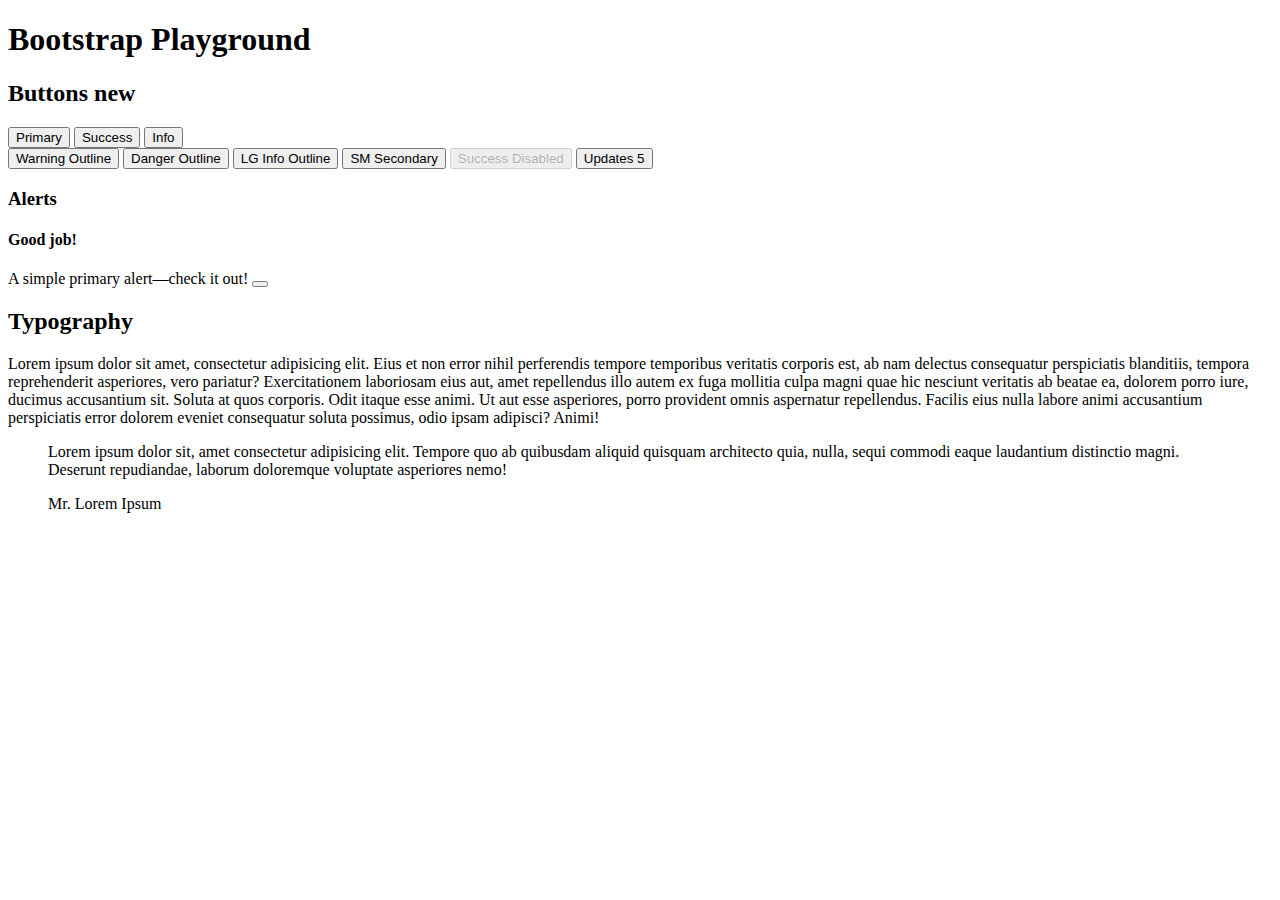
<file: section-12/index.html>
<!DOCTYPE html>
<html lang="en">
  <head>
    <meta charset="utf-8" />
    <meta name="viewport" content="width=device-width, initial-scale=1" />
    <title>Bootstrap demo</title>
    <link
      href="https://cdn.jsdelivr.net/npm/bootstrap@5.3.0-alpha3/dist/css/bootstrap.min.css"
      rel="stylesheet"
      integrity="sha384-KK94CHFLLe+nY2dmCWGMq91rCGa5gtU4mk92HdvYe+M/SXH301p5ILy+dN9+nJOZ"
      crossorigin="anonymous"
    />
  </head>
  <body>
    <div class="container">
      <h1 class="display-1 text-center text-primary">Bootstrap Playground</h1>
      <h2 class="display-4">
        Buttons <span class="badge rounded-pill text-bg-success">new</span>
      </h2>
      <div class="btn-group" role="group">
        <button type="button" class="btn btn-primary">Primary</button>
        <button type="button" class="btn btn-success">Success</button>
        <button type="button" class="btn btn-info">Info</button>
      </div>
      <button class="btn btn-outline-warning">Warning Outline</button>
      <button class="btn btn-outline-danger">Danger Outline</button>
      <button class="btn btn-outline-info btn-lg">LG Info Outline</button>
      <button class="btn btn-secondary btn-sm">SM Secondary</button>
      <button type="button" class="btn btn-success" disabled>
        Success Disabled
      </button>
      <button class="btn btn-primary position-relative">
        Updates
        <span
          class="position-absolute top-0 start-100 translate-middle badge rounded-pill bg-danger"
          >5</span
        >
      </button>
      <h3>Alerts</h3>
      <div class="alert alert-warning alert-dismissible fade show" role="alert">
        <h4 class="alert-heading">Good job!</h4>
        A simple primary alert—check it out!
        <button
          type="button"
          class="btn-close"
          data-bs-dismiss="alert"
          aria-label="Close"
        ></button>
      </div>

      <h2 class="display-4">Typography</h2>
      <p class="lead">
        Lorem ipsum dolor sit amet, consectetur adipisicing elit. Eius et non
        error nihil perferendis tempore temporibus veritatis corporis est, ab
        nam delectus consequatur perspiciatis blanditiis, tempora reprehenderit
        asperiores, vero pariatur? Exercitationem laboriosam eius aut, amet
        repellendus illo autem ex fuga mollitia culpa magni quae hic nesciunt
        veritatis ab beatae ea, dolorem porro iure, ducimus accusantium sit.
        Soluta at quos corporis. Odit itaque esse animi. Ut aut esse asperiores,
        porro provident omnis aspernatur repellendus. Facilis eius nulla labore
        animi accusantium perspiciatis error dolorem eveniet consequatur soluta
        possimus, odio ipsam adipisci? Animi!
      </p>
      <blockquote class="blockquote text-end bg-light">
        <p>
          Lorem ipsum dolor sit, amet consectetur adipisicing elit. Tempore quo
          ab quibusdam aliquid quisquam architecto quia, nulla, sequi commodi
          eaque laudantium distinctio magni. Deserunt repudiandae, laborum
          doloremque voluptate asperiores nemo!
        </p>
        <footer class="blockquote-footer">Mr. Lorem Ipsum</footer>
      </blockquote>
    </div>
    <script
      src="https://cdn.jsdelivr.net/npm/@popperjs/core@2.11.7/dist/umd/popper.min.js"
      integrity="sha384-zYPOMqeu1DAVkHiLqWBUTcbYfZ8osu1Nd6Z89ify25QV9guujx43ITvfi12/QExE"
      crossorigin="anonymous"
    ></script>
    <script
      src="https://cdn.jsdelivr.net/npm/bootstrap@5.3.0-alpha3/dist/js/bootstrap.min.js"
      integrity="sha384-Y4oOpwW3duJdCWv5ly8SCFYWqFDsfob/3GkgExXKV4idmbt98QcxXYs9UoXAB7BZ"
      crossorigin="anonymous"
    ></script>
  </body>
</html>
</file>
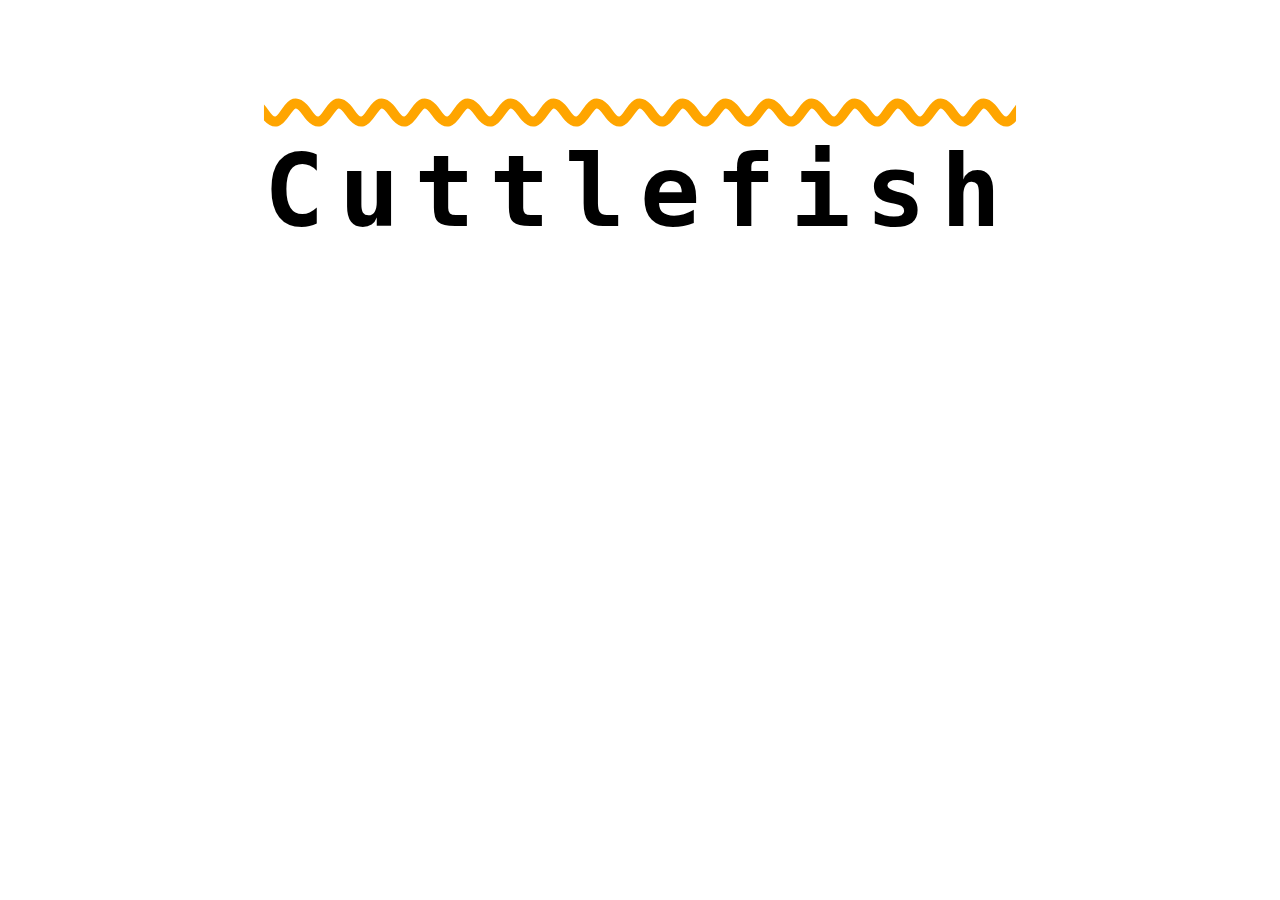
<file: section-6/index.html>
<!DOCTYPE html>
<html lang="en">
<head>
    <meta charset="UTF-8">
    <meta http-equiv="X-UA-Compatible" content="IE=edge">
    <meta name="viewport" content="width=device-width, initial-scale=1.0">
    <title>Document</title>
    <link rel="stylesheet" href="app.css">
</head>
<body>
    <h1>Cuttlefish</h1>
</body>
</html>
</file>
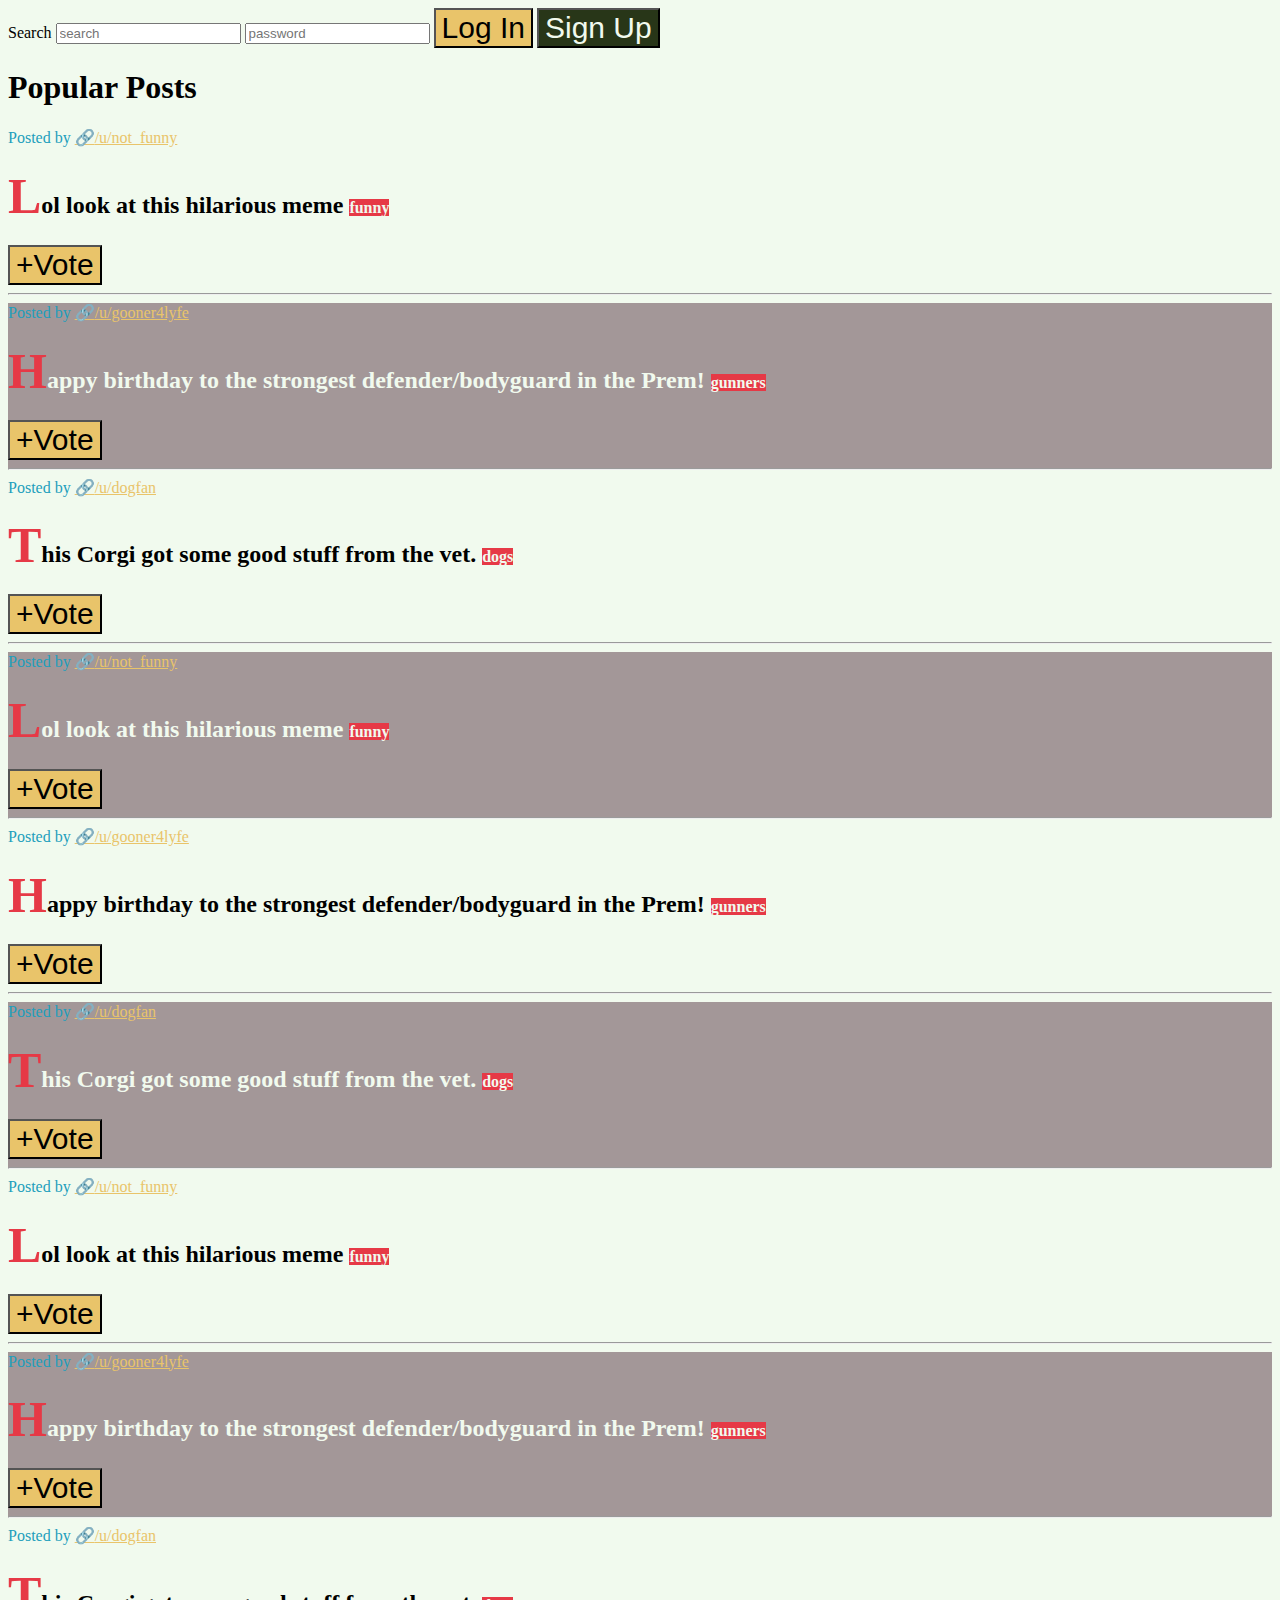
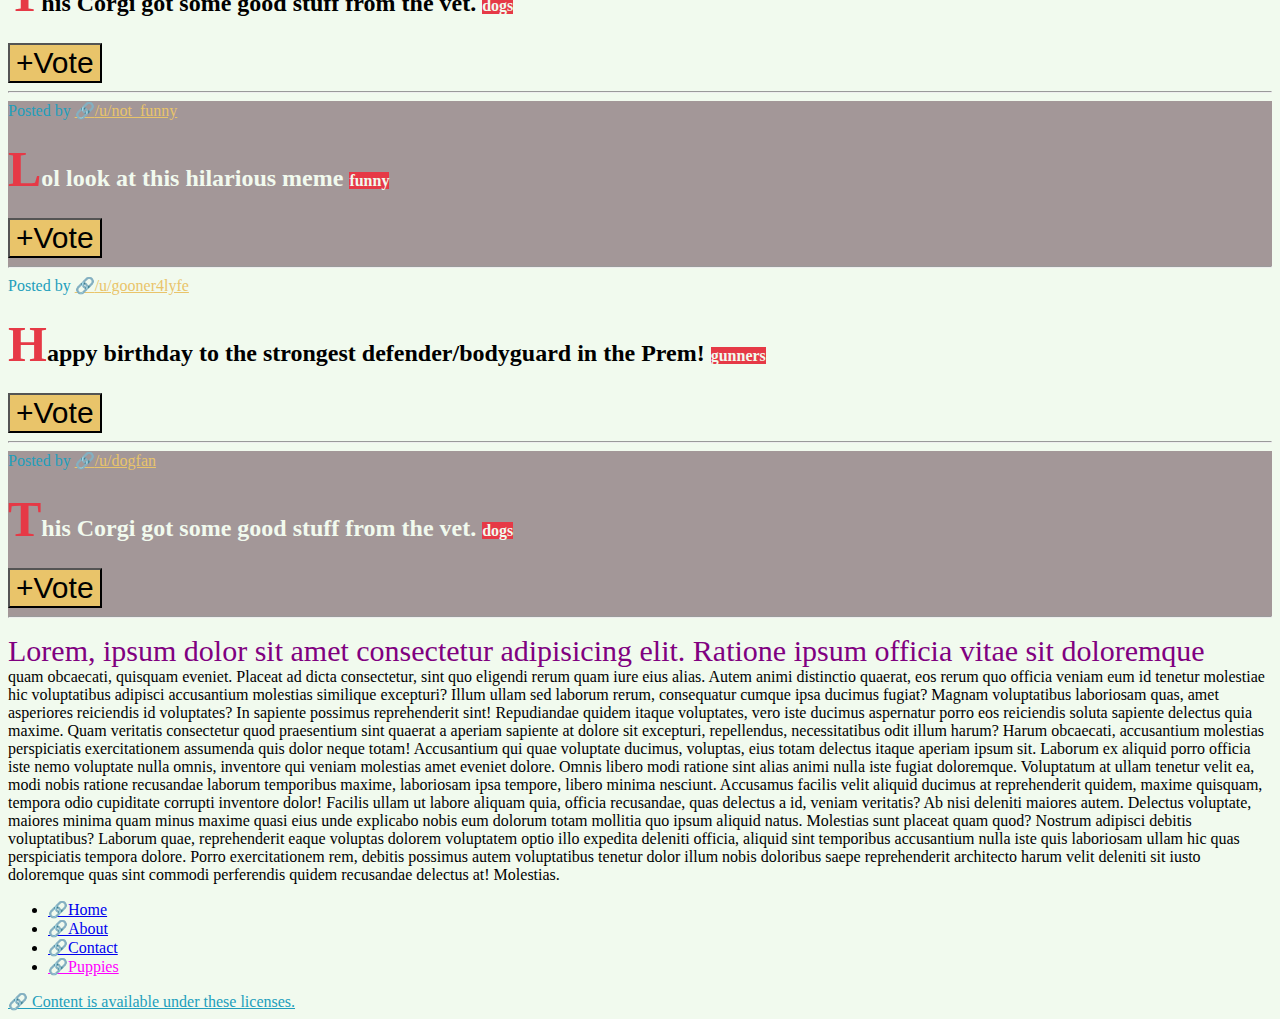
<file: section-7/index.html>
<!DOCTYPE html>
<html lang="en">
  <head>
    <meta charset="UTF-8" />
    <meta name="viewport" content="width=device-width, initial-scale=1.0" />
    <title>CSS Selectors</title>
    <link rel="stylesheet" href="app.css" />
  </head>

  <body>
    <nav>
      <label for="search">Search</label>
      <input type="text" name="search" id="search" placeholder="search" />
      <input type="password" name="" id="" placeholder="password" />
      <button>Log In</button>
      <button id="signup">Sign Up</button>
    </nav>
    <main>
      <h1>Popular Posts</h1>
      <section class="post">
        <span>Posted by <a href="#213adas">/u/not_funny</a></span>
        <h2>Lol look at this hilarious meme <span class="tag">funny</span></h2>
        <button>+Vote</button>
        <hr />
      </section>
      <section class="post">
        <span>Posted by <a href="#345adas">/u/gooner4lyfe</a></span>
        <h2>
          Happy birthday to the strongest defender/bodyguard in the Prem!
          <span class="tag">gunners</span>
        </h2>
        <button>+Vote</button>
        <hr />
      </section>
      <section class="post">
        <span>Posted by <a href="#981adas">/u/dogfan</a></span>
        <h2>
          This Corgi got some good stuff from the vet.
          <span class="tag">dogs</span>
        </h2>
        <button>+Vote</button>
        <hr />
      </section>
      <section class="post">
        <span>Posted by <a href="#213adas">/u/not_funny</a></span>
        <h2>Lol look at this hilarious meme <span class="tag">funny</span></h2>
        <button>+Vote</button>
        <hr />
      </section>
      <section class="post">
        <span>Posted by <a href="#345adas">/u/gooner4lyfe</a></span>
        <h2>
          Happy birthday to the strongest defender/bodyguard in the Prem!
          <span class="tag">gunners</span>
        </h2>
        <button>+Vote</button>
        <hr />
      </section>
      <section class="post">
        <span>Posted by <a href="#981adas">/u/dogfan</a></span>
        <h2>
          This Corgi got some good stuff from the vet.
          <span class="tag">dogs</span>
        </h2>
        <button>+Vote</button>
        <hr />
      </section>
      <section class="post">
        <span>Posted by <a href="#213adas">/u/not_funny</a></span>
        <h2>Lol look at this hilarious meme <span class="tag">funny</span></h2>
        <button>+Vote</button>
        <hr />
      </section>
      <section class="post">
        <span>Posted by <a href="#345adas">/u/gooner4lyfe</a></span>
        <h2>
          Happy birthday to the strongest defender/bodyguard in the Prem!
          <span class="tag">gunners</span>
        </h2>
        <button>+Vote</button>
        <hr />
      </section>
      <section class="post">
        <span>Posted by <a href="#981adas">/u/dogfan</a></span>
        <h2>
          This Corgi got some good stuff from the vet.
          <span class="tag">dogs</span>
        </h2>
        <button>+Vote</button>
        <hr />
      </section>
      <section class="post">
        <span>Posted by <a href="#213adas">/u/not_funny</a></span>
        <h2>Lol look at this hilarious meme <span class="tag">funny</span></h2>
        <button>+Vote</button>
        <hr />
      </section>
      <section class="post">
        <span>Posted by <a href="#345adas">/u/gooner4lyfe</a></span>
        <h2>
          Happy birthday to the strongest defender/bodyguard in the Prem!
          <span class="tag">gunners</span>
        </h2>
        <button>+Vote</button>
        <hr />
      </section>
      <section class="post">
        <span>Posted by <a href="#981adas">/u/dogfan</a></span>
        <h2>
          This Corgi got some good stuff from the vet.
          <span class="tag">dogs</span>
        </h2>
        <button>+Vote</button>
        <hr />
      </section>

      <p>
        Lorem, ipsum dolor sit amet consectetur adipisicing elit. Ratione ipsum
        officia vitae sit doloremque quam obcaecati, quisquam eveniet. Placeat
        ad dicta consectetur, sint quo eligendi rerum quam iure eius alias.
        Autem animi distinctio quaerat, eos rerum quo officia veniam eum id
        tenetur molestiae hic voluptatibus adipisci accusantium molestias
        similique excepturi? Illum ullam sed laborum rerum, consequatur cumque
        ipsa ducimus fugiat? Magnam voluptatibus laboriosam quas, amet
        asperiores reiciendis id voluptates? In sapiente possimus reprehenderit
        sint! Repudiandae quidem itaque voluptates, vero iste ducimus aspernatur
        porro eos reiciendis soluta sapiente delectus quia maxime. Quam
        veritatis consectetur quod praesentium sint quaerat a aperiam sapiente
        at dolore sit excepturi, repellendus, necessitatibus odit illum harum?
        Harum obcaecati, accusantium molestias perspiciatis exercitationem
        assumenda quis dolor neque totam! Accusantium qui quae voluptate
        ducimus, voluptas, eius totam delectus itaque aperiam ipsum sit. Laborum
        ex aliquid porro officia iste nemo voluptate nulla omnis, inventore qui
        veniam molestias amet eveniet dolore. Omnis libero modi ratione sint
        alias animi nulla iste fugiat doloremque. Voluptatum at ullam tenetur
        velit ea, modi nobis ratione recusandae laborum temporibus maxime,
        laboriosam ipsa tempore, libero minima nesciunt. Accusamus facilis velit
        aliquid ducimus at reprehenderit quidem, maxime quisquam, tempora odio
        cupiditate corrupti inventore dolor! Facilis ullam ut labore aliquam
        quia, officia recusandae, quas delectus a id, veniam veritatis? Ab nisi
        deleniti maiores autem. Delectus voluptate, maiores minima quam minus
        maxime quasi eius unde explicabo nobis eum dolorum totam mollitia quo
        ipsum aliquid natus. Molestias sunt placeat quam quod? Nostrum adipisci
        debitis voluptatibus? Laborum quae, reprehenderit eaque voluptas dolorem
        voluptatem optio illo expedita deleniti officia, aliquid sint temporibus
        accusantium nulla iste quis laboriosam ullam hic quas perspiciatis
        tempora dolore. Porro exercitationem rem, debitis possimus autem
        voluptatibus tenetur dolor illum nobis doloribus saepe reprehenderit
        architecto harum velit deleniti sit iusto doloremque quas sint commodi
        perferendis quidem recusandae delectus at! Molestias.
      </p>
    </main>
    <footer>
      <nav>
        <ul>
          <li>
            <a href="#home">Home</a>
          </li>
          <li>
            <a href="#about">About</a>
          </li>
          <li>
            <a href="#contact">Contact</a>
          </li>
          <li>
            <a href="http://www.google.com">Puppies</a>
          </li>
        </ul>
      </nav>
      <a href="#licenses"> Content is available under these licenses.</a>
    </footer>
  </body>
</html>
</file>
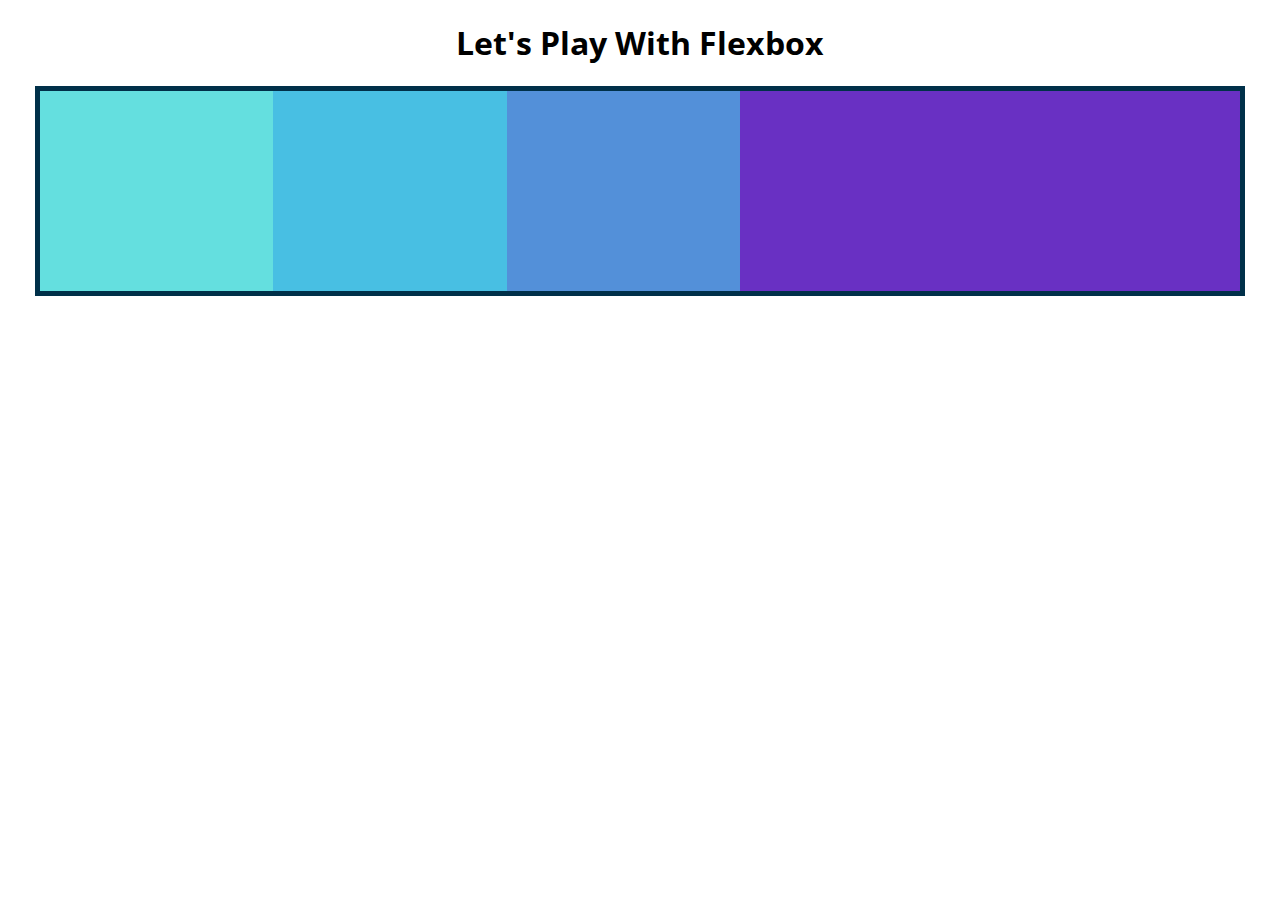
<file: section-10/Flexbox Starter/index.html>
<!DOCTYPE html>
<html lang="en">
  <head>
    <meta charset="UTF-8" />
    <meta name="viewport" content="width=device-width, initial-scale=1.0" />
    <title>Flexbox Playground</title>
    <link
      href="https://fonts.googleapis.com/css2?family=Open+Sans:wght@300&display=swap"
      rel="stylesheet"
    />

    <link rel="stylesheet" href="app.css" />
  </head>

  <body>
    <h1>Let's Play With Flexbox</h1>

    <section id="container">
      <div style="background-color: #80ffdb"></div>
      <div style="background-color: #64dfdf"></div>
      <div style="background-color: #48bfe3"></div>
      <div style="background-color: #5390d9"></div>
      <div style="background-color: #6930c3"></div>
    </section>
  </body>
</html>
</file>
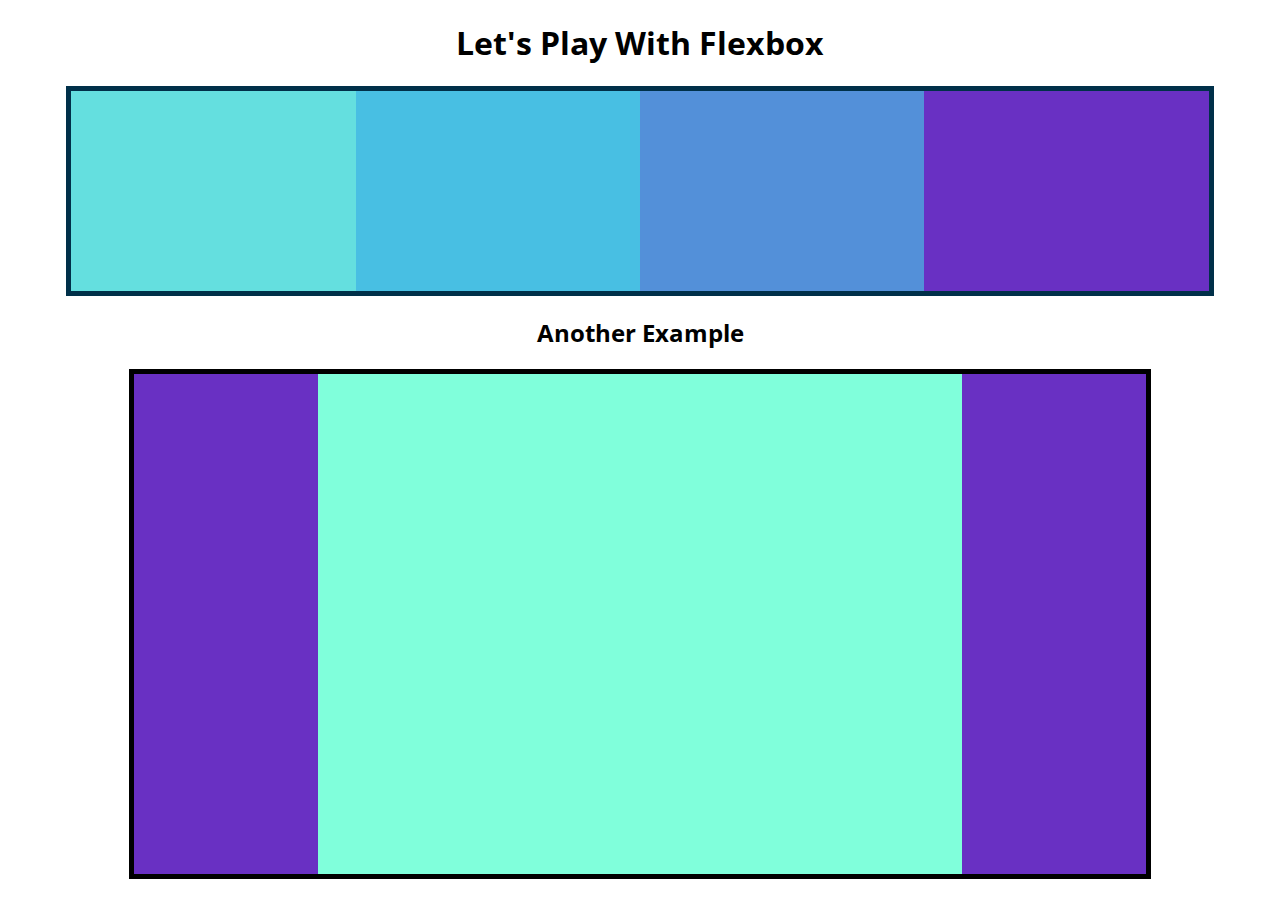
<file: section-10/Flexbox/index.html>
<!DOCTYPE html>
<html lang="en">

<head>
    <meta charset="UTF-8">
    <meta name="viewport" content="width=device-width, initial-scale=1.0">
    <title>Flexbox Playground</title>
    <link href="https://fonts.googleapis.com/css2?family=Open+Sans:wght@300&display=swap" rel="stylesheet">

    <link rel="stylesheet" href="app.css">
</head>

<body>
    <h1>Let's Play With Flexbox</h1>

    <section id="container">
        <div style="background-color: #80ffdb"></div>
        <div style="background-color: #64dfdf"></div>
        <div style="background-color: #48bfe3"></div>
        <div style="background-color: #5390d9"></div>
        <div style="background-color: #6930c3"></div>
    </section>

    <h2>Another Example</h2>
    <main>
        <section class="sidebar"></section>
        <section class="maincontent"></section>
        <section class="sidebar"></section>
    </main>

</body>

</html>
</file>
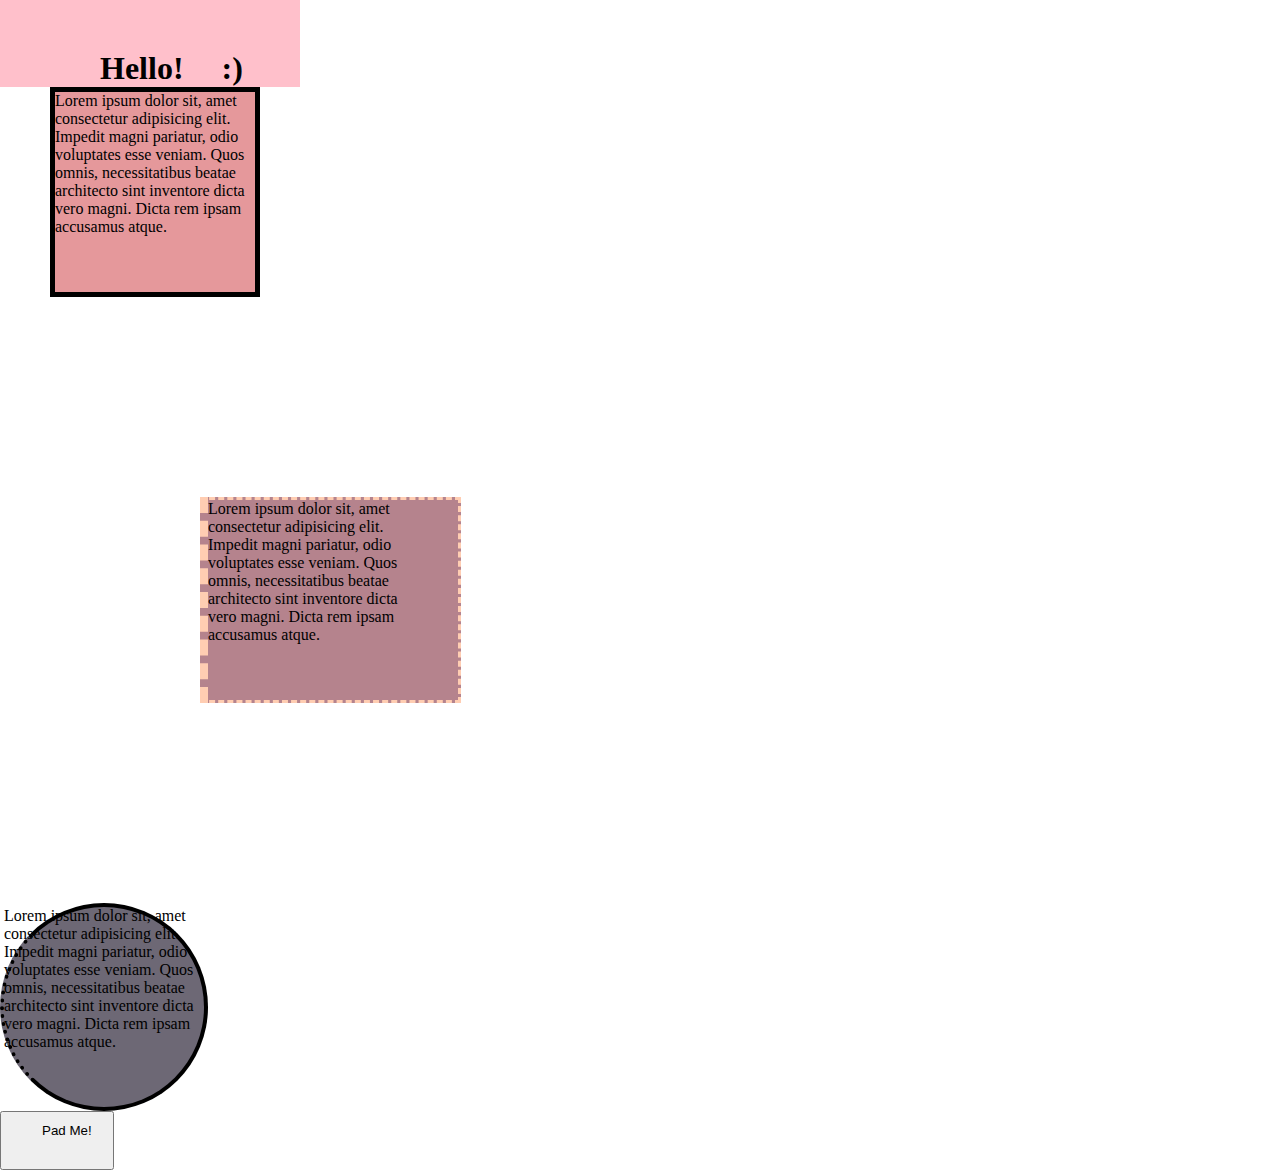
<file: section-8/Box_Model/index.html>
<!DOCTYPE html>
<html lang="en">

<head>
    <meta charset="UTF-8">
    <meta name="viewport" content="width=device-width, initial-scale=1.0">
    <title>Box Model Demo</title>
    <link rel="stylesheet" href="app.css">
</head>

<body>
    <h1>Hello! <span>:)</span></h1>
    <div id="one">Lorem ipsum dolor sit, amet consectetur adipisicing elit. Impedit magni pariatur, odio voluptates esse
        veniam.
        Quos omnis, necessitatibus beatae architecto sint inventore dicta vero magni. Dicta rem ipsam accusamus atque.
    </div>
    <div id="two">Lorem ipsum dolor sit, amet consectetur adipisicing elit. Impedit magni pariatur, odio voluptates esse
        veniam.
        Quos omnis, necessitatibus beatae architecto sint inventore dicta vero magni. Dicta rem ipsam accusamus atque.
    </div>
    <div id="three">Lorem ipsum dolor sit, amet consectetur adipisicing elit. Impedit magni pariatur, odio voluptates
        esse veniam.
        Quos omnis, necessitatibus beatae architecto sint inventore dicta vero magni. Dicta rem ipsam accusamus atque.
    </div>

    <button>Pad Me!</button>

</body>

</html>
</file>
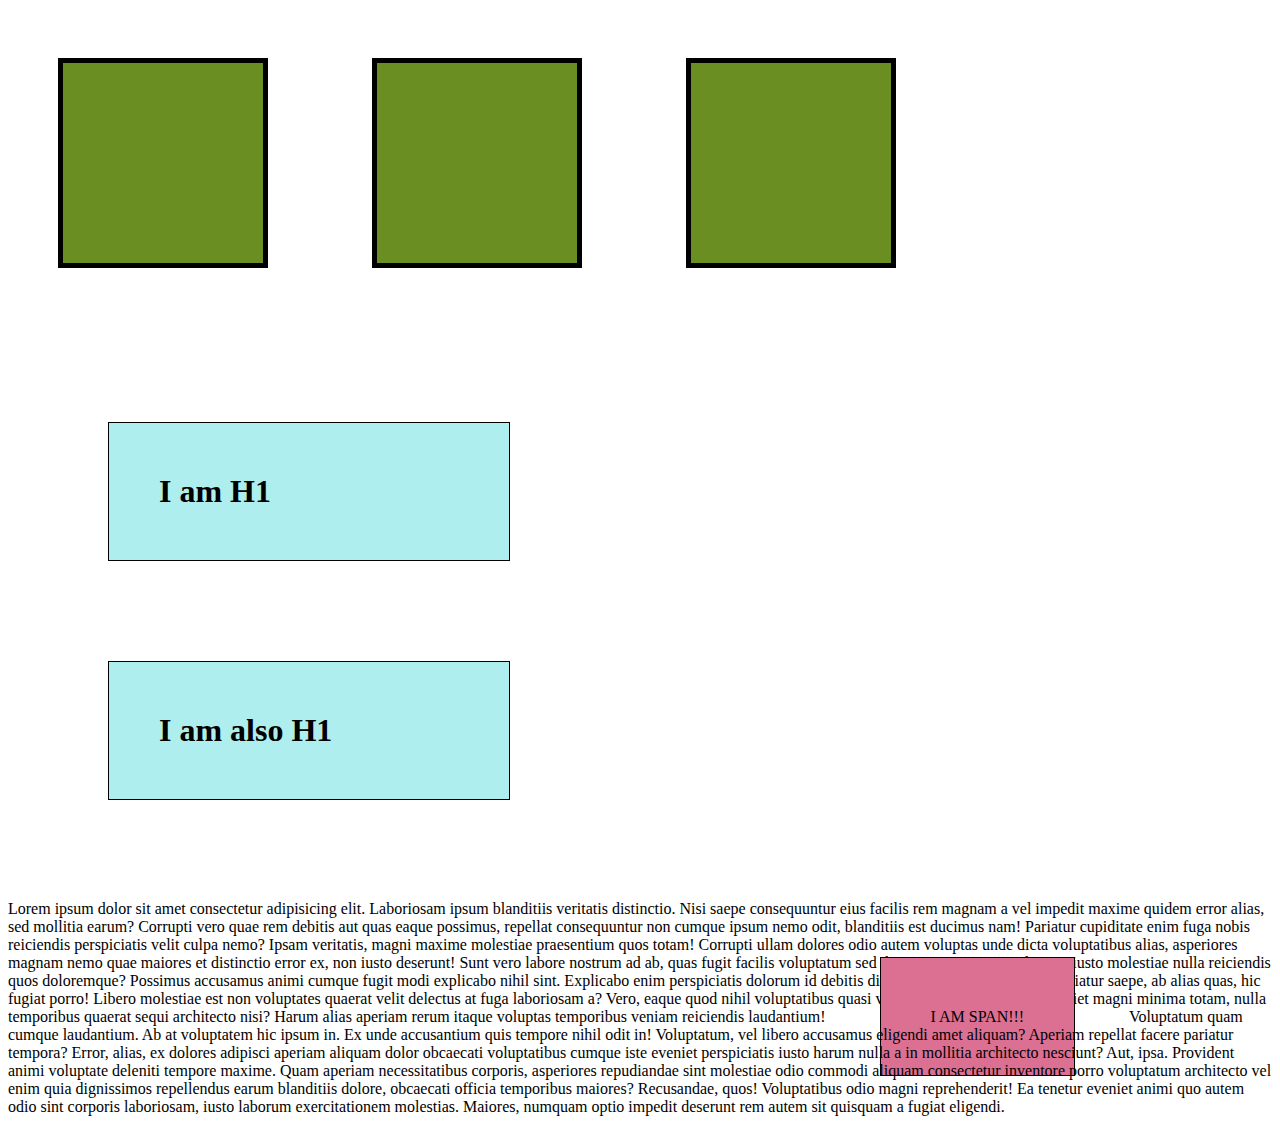
<file: section-8/Display/index.html>
<!DOCTYPE html>
<html lang="en">

<head>
    <meta charset="UTF-8">
    <meta name="viewport" content="width=device-width, initial-scale=1.0">
    <title>Display Property</title>
    <link rel="stylesheet" href="app.css">
</head>

<body>

    <div></div>
    <div></div>
    <div></div>

    <h1>I am H1</h1>
    <h1>I am also H1</h1>

    <p>Lorem ipsum dolor sit amet consectetur adipisicing elit. Laboriosam ipsum blanditiis veritatis distinctio. Nisi
        saepe consequuntur eius facilis rem magnam a vel impedit maxime quidem error alias, sed mollitia earum?
        Corrupti vero quae rem debitis aut quas eaque possimus, repellat consequuntur non cumque ipsum nemo odit,
        blanditiis est ducimus nam! Pariatur cupiditate enim fuga nobis reiciendis perspiciatis velit culpa nemo?
        Ipsam veritatis, magni maxime molestiae praesentium quos totam! Corrupti ullam dolores odio autem voluptas unde
        dicta voluptatibus alias, asperiores magnam nemo quae maiores et distinctio error ex, non iusto deserunt!
        Sunt vero labore nostrum ad ab, quas fugit facilis voluptatum sed dicta, perspiciatis incidunt sit iusto
        molestiae nulla reiciendis quos doloremque? Possimus accusamus animi cumque fugit modi explicabo nihil sint.
        Explicabo enim perspiciatis dolorum id debitis dicta tempore totam cumque pariatur saepe, ab alias quas, hic
        fugiat porro! Libero molestiae est non voluptates quaerat velit delectus at fuga laboriosam a?
        Vero, eaque quod nihil voluptatibus quasi veniam rerum neque cum eveniet magni minima totam, nulla temporibus
        quaerat sequi architecto nisi? Harum alias aperiam rerum itaque voluptas temporibus veniam reiciendis
        laudantium!
        <span>I AM SPAN!!!</span>
        Voluptatum quam cumque laudantium. Ab at voluptatem hic ipsum in. Ex unde accusantium quis tempore nihil odit
        in! Voluptatum, vel libero accusamus eligendi amet aliquam? Aperiam repellat facere pariatur tempora?
        Error, alias, ex dolores adipisci aperiam aliquam dolor obcaecati voluptatibus cumque iste eveniet perspiciatis
        iusto harum nulla a in mollitia architecto nesciunt? Aut, ipsa. Provident animi voluptate deleniti tempore
        maxime.
        Quam aperiam necessitatibus corporis, asperiores repudiandae sint molestiae odio commodi aliquam consectetur
        inventore porro voluptatum architecto vel enim quia dignissimos repellendus earum blanditiis dolore, obcaecati
        officia temporibus maiores? Recusandae, quos!
        Voluptatibus odio magni reprehenderit! Ea tenetur eveniet animi quo autem odio sint corporis laboriosam, iusto
        laborum exercitationem molestias. Maiores, numquam optio impedit deserunt rem autem sit quisquam a fugiat
        eligendi.</p>
</body>

</html>
</file>
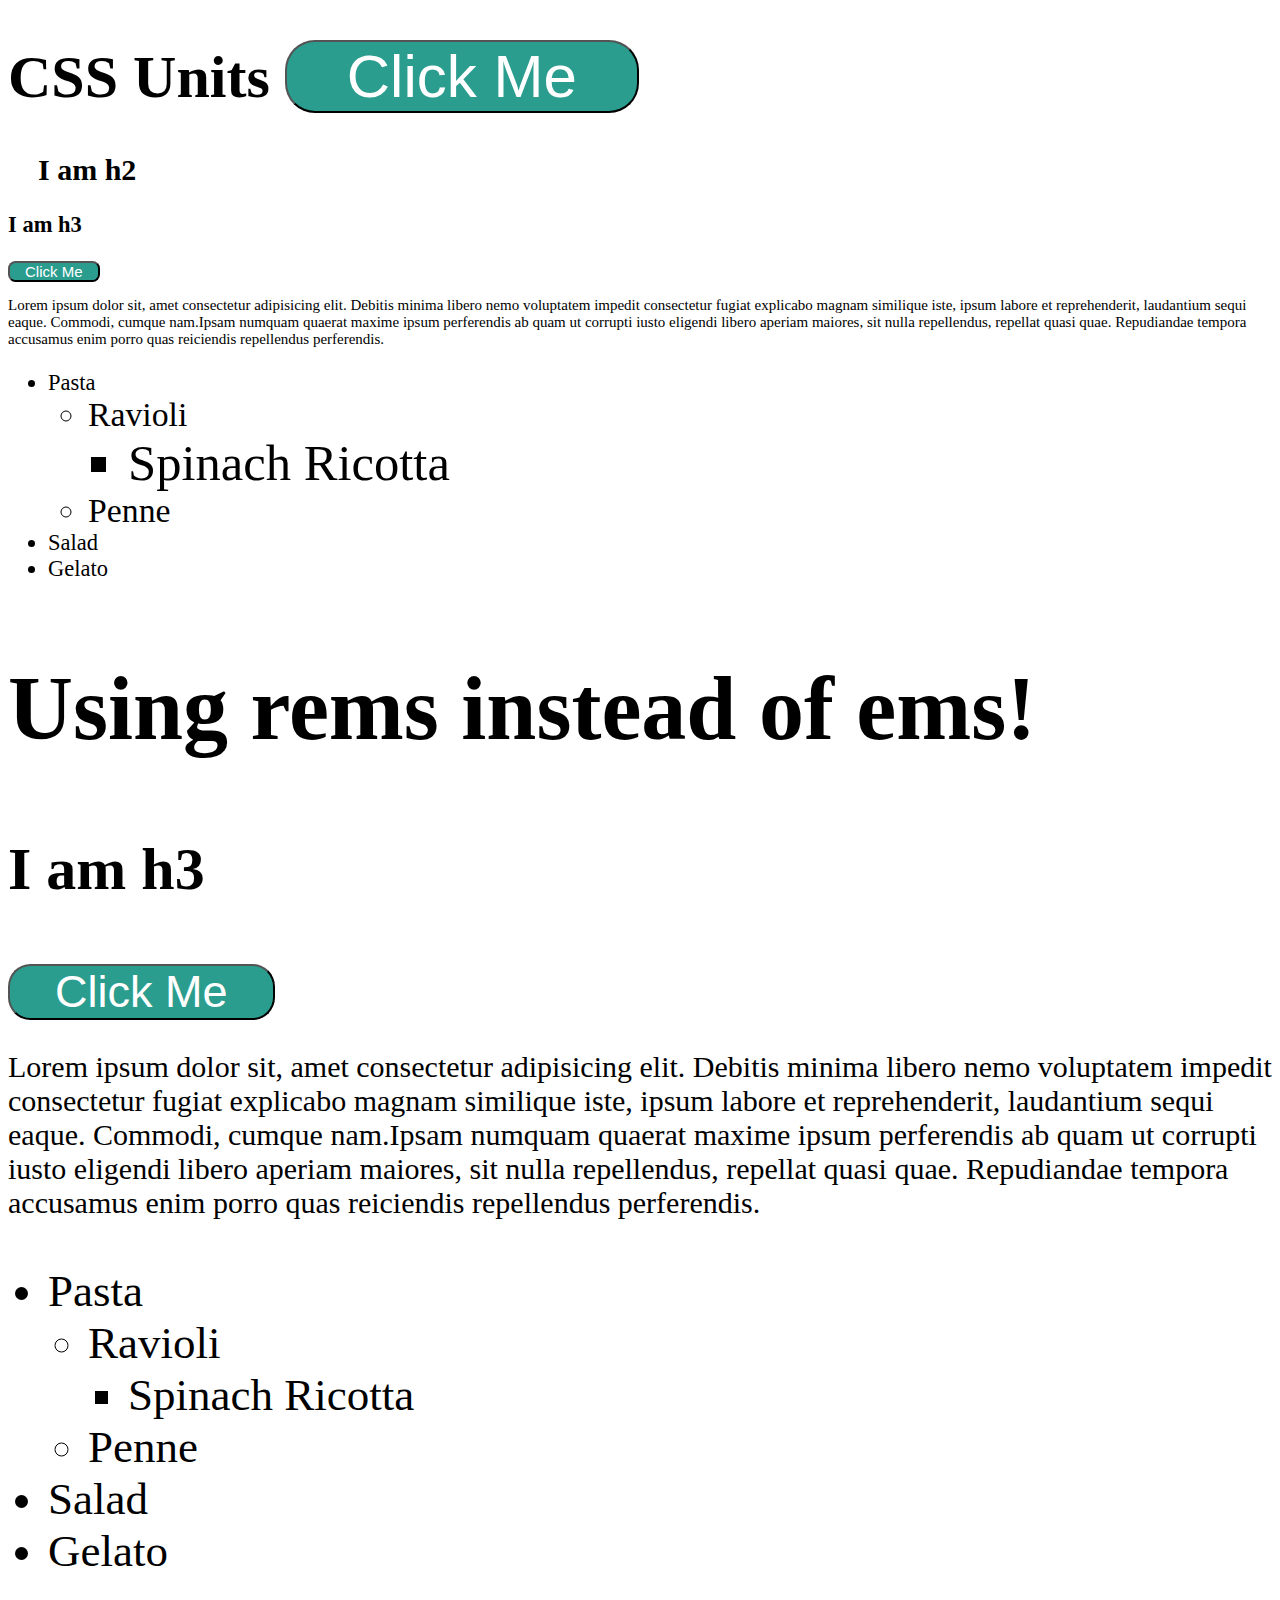
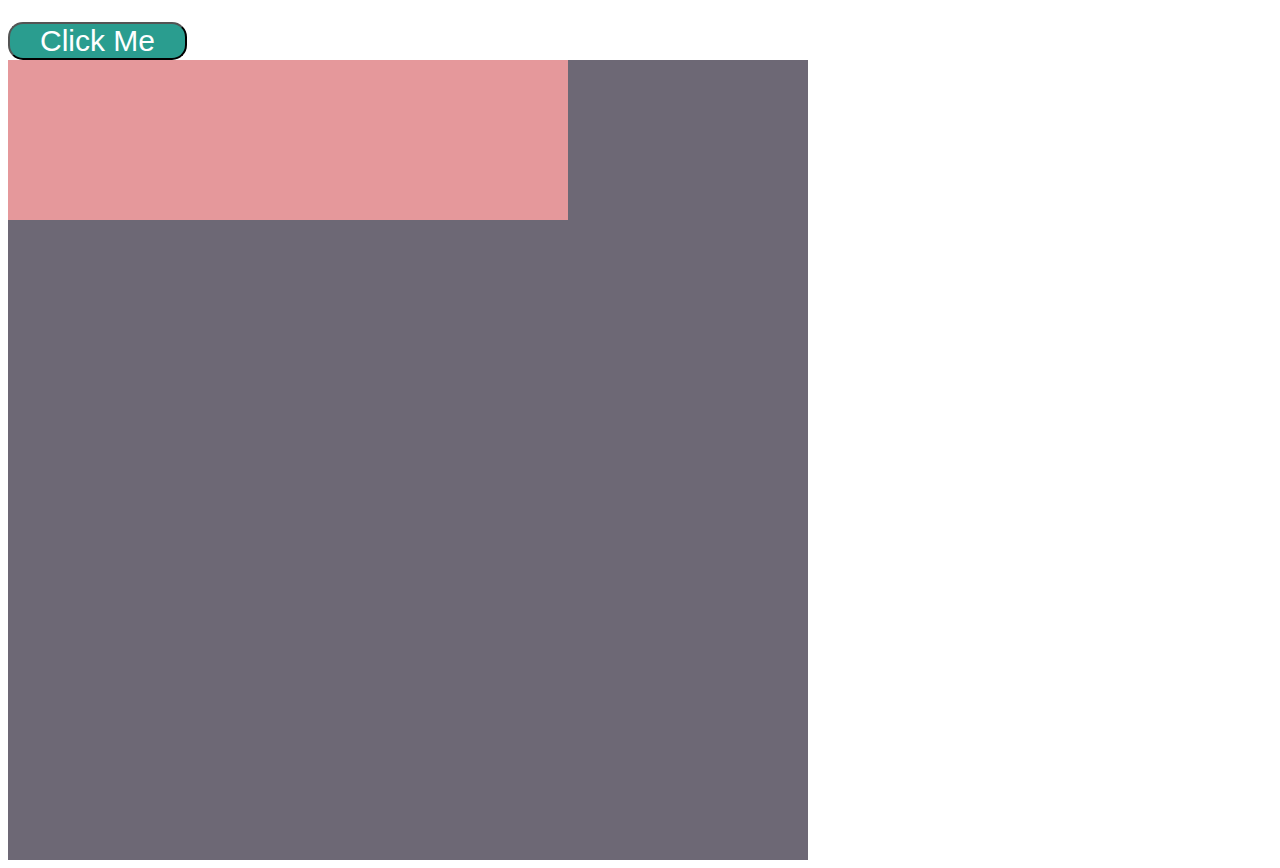
<file: section-8/Units/index.html>
<!DOCTYPE html>
<html lang="en">

<head>
    <meta charset="UTF-8">
    <meta name="viewport" content="width=device-width, initial-scale=1.0">
    <title>CSS Units</title>
    <link rel="stylesheet" href="app.css">
</head>

<body>
    <h1>CSS Units <button>Click Me</button></h1>

    <article id="ems">
        <h2>I am h2</h2>
        <h3>I am h3</h3>
        <button>Click Me</button>
        <p>Lorem ipsum dolor sit, amet consectetur adipisicing elit. Debitis minima libero nemo voluptatem impedit
            consectetur fugiat explicabo magnam similique iste, ipsum labore et reprehenderit, laudantium sequi eaque.
            Commodi, cumque nam.Ipsam numquam quaerat maxime ipsum perferendis ab quam ut corrupti iusto eligendi libero
            aperiam maiores, sit nulla repellendus, repellat quasi quae. Repudiandae tempora accusamus enim porro quas
            reiciendis repellendus perferendis.</p>
        <ul>
            <li>
                Pasta
                <ul>
                    <li>
                        Ravioli
                        <ul>
                            <li>Spinach Ricotta</li>
                        </ul>
                    </li>
                    <li>Penne</li>
                </ul>
            </li>
            <li>Salad</li>
            <li>Gelato</li>
        </ul>
    </article>

    <article id="rems">
        <h2>Using rems instead of ems!</h2>
        <h3>I am h3</h3>
        <button>Click Me</button>
        <p>Lorem ipsum dolor sit, amet consectetur adipisicing elit. Debitis minima libero nemo voluptatem impedit
            consectetur fugiat explicabo magnam similique iste, ipsum labore et reprehenderit, laudantium sequi eaque.
            Commodi, cumque nam.Ipsam numquam quaerat maxime ipsum perferendis ab quam ut corrupti iusto eligendi libero
            aperiam maiores, sit nulla repellendus, repellat quasi quae. Repudiandae tempora accusamus enim porro quas
            reiciendis repellendus perferendis.</p>
        <ul>
            <li>
                Pasta
                <ul>
                    <li>
                        Ravioli
                        <ul>
                            <li>Spinach Ricotta</li>
                        </ul>
                    </li>
                    <li>Penne</li>
                </ul>
            </li>
            <li>Salad</li>
            <li>Gelato</li>
        </ul>
    </article>

    <button>Click Me</button>
    <section id="percentages">
        <div></div>
    </section>





</body>

</html>
</file>
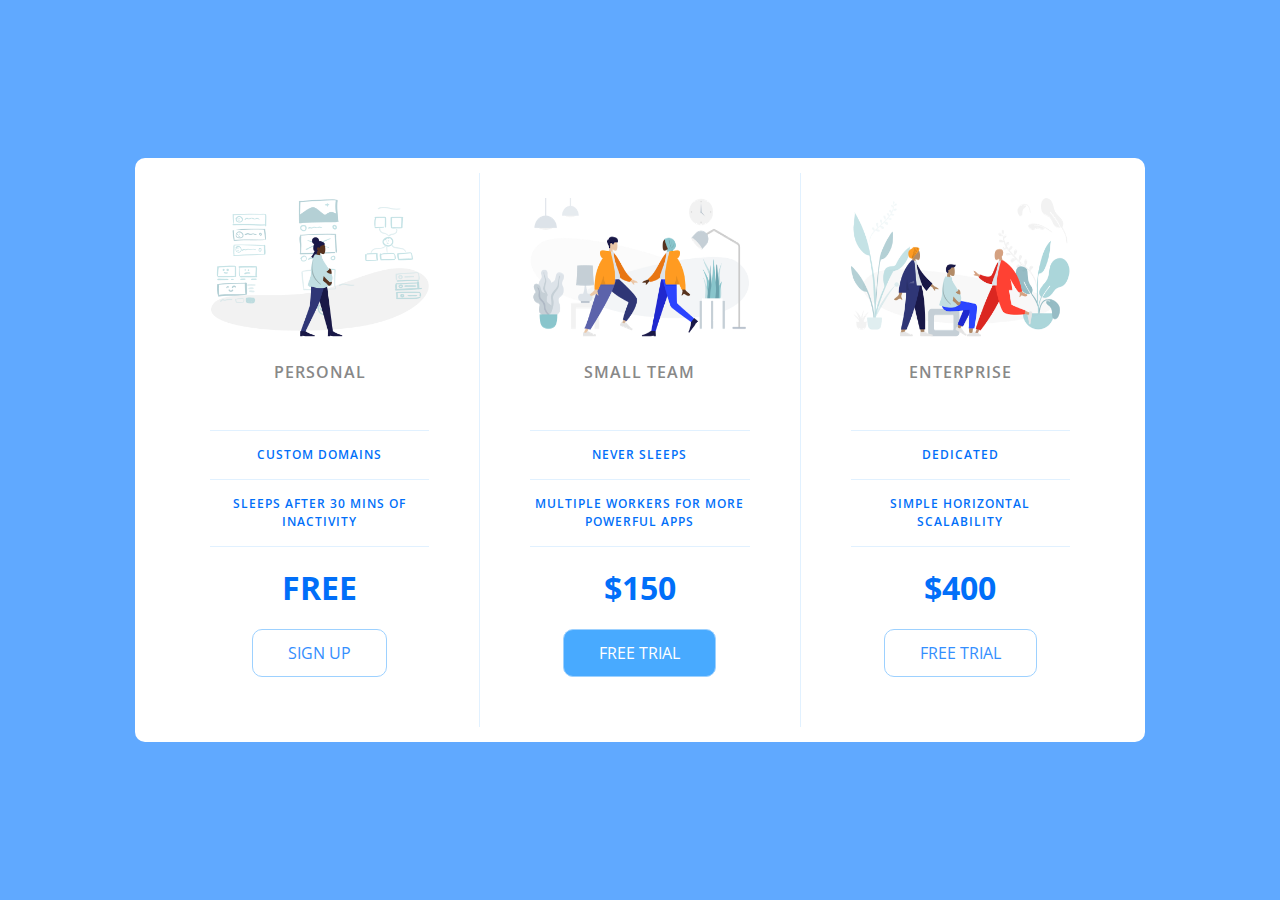
<file: section-11/PricingPanel/PriceTable/index.html>
<!DOCTYPE html>
<html lang="en">

<head>
    <meta charset="UTF-8">
    <meta name="viewport" content="width=device-width, initial-scale=1.0">
    <title>Price Tiers</title>
    <link rel="stylesheet" href="https://fonts.googleapis.com/css?family=Open+Sans:400,600,700">
    <link rel="stylesheet" href="app.css">
</head>

<body>
    <div class="panel">

        <div class="pricing-plan">
            <img src="icons/icon1.png" alt="" class="pricing-img">
            <h2 class="pricing-header">Personal</h2>
            <ul class="pricing-features">
                <li class="pricing-features-item">Custom domains</li>
                <li class="pricing-features-item">Sleeps after 30 mins of inactivity</li>
            </ul>
            <span class="pricing-price">Free</span>
            <a href="#/" class="pricing-button">Sign up</a>
        </div>

        <div class="pricing-plan">
            <img src="icons/icon2.png" alt="" class="pricing-img">
            <h2 class="pricing-header">Small team</h2>
            <ul class="pricing-features">
                <li class="pricing-features-item">Never sleeps</li>
                <li class="pricing-features-item">Multiple workers for more powerful apps</li>
            </ul>
            <span class="pricing-price">$150</span>
            <a href="#/" class="pricing-button is-featured">Free trial</a>
        </div>

        <div class="pricing-plan">
            <img src="icons/icon3.png" alt="" class="pricing-img">
            <h2 class="pricing-header">Enterprise</h2>
            <ul class="pricing-features">
                <li class="pricing-features-item">Dedicated</li>
                <li class="pricing-features-item">Simple horizontal scalability</li>
            </ul>
            <span class="pricing-price">$400</span>
            <a href="#/" class="pricing-button">Free trial</a>
        </div>

    </div>

</body>

</html>
</file>
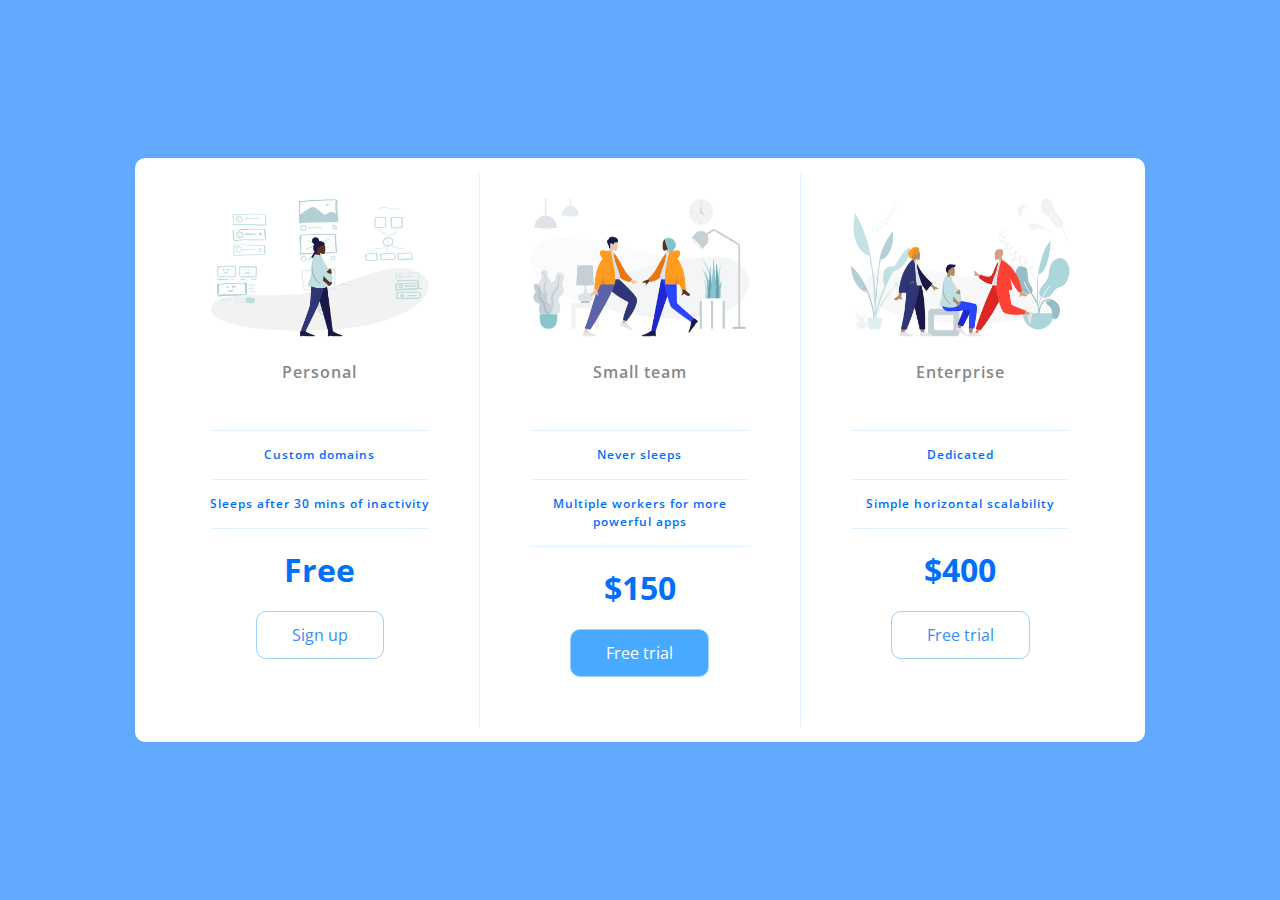
<file: section-11/PricingPanel/PriceTableStarter/index.html>
<!DOCTYPE html>
<html lang="en">

<head>
    <meta charset="UTF-8">
    <meta name="viewport" content="width=device-width, initial-scale=1.0">
    <title>Price Tiers</title>
    <link rel="stylesheet" href="https://fonts.googleapis.com/css?family=Open+Sans:400,600,700">
    <link rel="stylesheet" href="app.css">
</head>

<body>
    <div class="panel pricing-table">

        <div class="pricing-plan">
            <img src="icons/icon1.png" alt="" class="pricing-img">
            <h2 class="pricing-header">Personal</h2>
            <ul class="pricing-features">
                <li class="pricing-features-item">Custom domains</li>
                <li class="pricing-features-item">Sleeps after 30 mins of inactivity</li>
            </ul>
            <span class="pricing-price">Free</span>
            <a href="#/" class="pricing-button">Sign up</a>
        </div>

        <div class="pricing-plan">
            <img src="icons/icon2.png" alt="" class="pricing-img">
            <h2 class="pricing-header">Small team</h2>
            <ul class="pricing-features">
                <li class="pricing-features-item">Never sleeps</li>
                <li class="pricing-features-item">Multiple workers for more powerful apps</li>
            </ul>
            <span class="pricing-price">$150</span>
            <a href="#/" class="pricing-button is-featured">Free trial</a>
        </div>

        <div class="pricing-plan">
            <img src="icons/icon3.png" alt="" class="pricing-img">
            <h2 class="pricing-header">Enterprise</h2>
            <ul class="pricing-features">
                <li class="pricing-features-item">Dedicated</li>
                <li class="pricing-features-item">Simple horizontal scalability</li>
            </ul>
            <span class="pricing-price">$400</span>
            <a href="#/" class="pricing-button">Free trial</a>
        </div>

    </div>

</body>

</html>
</file>
<file: section-6/app.css>
h1 {
    text-align: center;
    font-weight: 800;
    line-height: 2.5;
    text-decoration: orange overline wavy;
    letter-spacing: 15px;
    font-size: 100px;
    font-family: monospace, sans-serif;
}
</file>
<file: section-7/app.css>
/* * {
    margin: 0;
    padding: 0;
    box-sizing: border-box;
} */

body {
    background-color: #f1faee;
}

button{
    font-size: 30px;
    background-color: #e9c46a;
}

h1,h2 {
    color: 1d3557;  
}
span {
    color: #219ebc;
}

.tag {
    background-color: #e63946;
    color: #f1faee;
    font-size: 16px;
}

.post a {
    color: #e9c46a;
}

/* footer a {
    color: #e63946;
} */

/* h2 + button {
    font-size: 20px;
} */

footer > a {
    color: #219ebc;
}

input[type="password"] {
    color: greenyellow;
}

a[href*="google"] {
    color: magenta;
}

a:hover {
    color: cyan;
}
.post:nth-of-type(2n) {
    background-color: #a39798;
    color: #f1faee;
}

h2::first-letter {
    color: #e63946;
    font-size: 50px;
}

p::selection {
    background-color: #e63946;
    color: #f1faee;
}

p::first-line {
    color: purple;
    font-size: 30px;
}

a::before {
    content: '🔗';
}

button:hover {
    background-color: olive;
    font-size: 10px;
}

.post button:hover {
    background-color: #e9c46a;
    color: #f1faee;
    /* font-size: 30px; */
}

.post button:active{
    background-color: green;
}

#signup {
    background-color: #283618;
    color: #f1faee;
}
</file>
<file: section-10/Flexbox Starter/app.css>
body {
    font-family: 'Open Sans', sans-serif;
}
h1 {
    text-align: center;
}
#container {
    background-color: #003049;
    width: 95%;
    /* height: 200px; */
    margin: 0 auto;
    border: 5px solid #003049;
    display: flex;
    flex-direction: row;
    justify-content: center;
    /* flex-wrap: wrap; */
}

#container div {
    width: 200px;
    height: 200px;
    text-align: center;
    font-size: 4em;
    flex-basis: 500px;
}

div:nth-of-type(1) {
    flex-grow: 1;
    flex-shrink: 3;
}

div:nth-of-type(5) {
    flex-grow: 2;
    flex-shrink: 0;
}
</file>
<file: section-10/Flexbox/app.css>
body {
    font-family: 'Open Sans', sans-serif;
}
h1, h2{
    text-align: center;
}
#container {
    background-color: #003049;
    width: 90%;
    /* height: 500px; */
    margin: 0 auto;
    border: 5px solid #003049;
    display: flex;
    flex-direction: row;
    justify-content: center;
    /* flex-wrap: wrap; */
}

#container div {
    width: 200px;
    height: 200px;
    /* max-width: 300px; */
    text-align:center;
    flex-basis: 600px;
}

div:nth-of-type(1) {
    flex-grow: 1;
    flex-shrink:2;
}
div:nth-of-type(5) {
    flex-grow: 2;
}


main {
    width: 80%;
    margin: 0 auto;
    border: 5px solid black;
    height: 500px;
    display: flex;
}
main .sidebar {
    background-color: #6930c3;
    flex:1 2 300px;
}
main .maincontent {
    background-color: #80ffdb;
    flex: 2 1 800px;
}
</file>
<file: section-8/Box_Model/app.css>
body {
    margin: 0;
}
div {
    width: 200px;
    height: 200px;
}
span {
    margin-left: 30px;
    margin-top:30px;
}

h1 {
    background-color: pink;
    width: 200px;
    padding-left: 100px;
    padding-top: 50px;
    margin: 0;
}

#one {
    background-color: #e5989b;
    border-width: 5px;
    border-color: black; 
    border-style: solid;
    /* box-sizing: border-box; */
    margin-left: 50px;
    margin-bottom: 100px;
}

#two {
    background-color: #b5838d;
    border-color: #ffcdb2;
    border-width: 3px;
    border-style: dashed;
    border-left-width: 8px;
    padding-right: 50px;
    margin: 200px;
}

#three {
    background-color: #6d6875;
    border: 4px solid black;
    border-left-style: dotted;
    border-radius: 50%;
}


button {
    padding: 10px 20px 30px 40px;
}
</file>
<file: section-8/Display/app.css>
span {
    background-color: palevioletred;
    border: 1px solid black;
    width: 500px;
    padding: 50px;
    margin: 50px;
}


h1 {
    background-color: paleturquoise;
    border: 1px solid black;
    width: 300px;
    padding: 50px;
    margin: 100px;
}


div {
    height: 200px;
    width: 200px;
    background-color: olivedrab;
    border: 5px solid black;
    display: inline-block;
    margin: 50px;

}
</file>
<file: section-8/Units/app.css>
html {
    font-size: 30px;
}
#percentages {
    background-color: #6d6875;
    width: 800px;
    height: 800px;
}

#percentages div {
    background-color:#e5989b;
    width: 70%;
    height: 20%;
}


#ems h2 {
    font-size: 2em;
    margin-left: 1em;
}
#ems h3 {
    font-size: 1.5em;
}
#ems p {
    font-size: 1em;
}

#ems {
    font-size: 15px;
}

#ems ul {
    font-size: 1.5em;
}

button {
    font-size: 1em;
    padding: 0 1em;
    border-radius: 0.5em;
    background-color: #2a9d8f;
    color: white;
}


#rems h2{
    font-size: 3rem;
}
#rems h3{
    font-size: 2rem;
}
#rems ul{
    font-size: 1.5rem;
}

#rems button{
    font-size: 1.5rem;
}
</file>
<file: section-11/PricingPanel/PriceTable/app.css>
/* http://meyerweb.com/eric/tools/css/reset/ 
   v2.0 | 20110126
   License: none (public domain)
*/

html, body, div, span, applet, object, iframe,
h1, h2, h3, h4, h5, h6, p, blockquote, pre,
a, abbr, acronym, address, big, cite, code,
del, dfn, em, img, ins, kbd, q, s, samp,
small, strike, strong, sub, sup, tt, var,
b, u, i, center,
dl, dt, dd, ol, ul, li,
fieldset, form, label, legend,
table, caption, tbody, tfoot, thead, tr, th, td,
article, aside, canvas, details, embed, 
figure, figcaption, footer, header, hgroup, 
menu, nav, output, ruby, section, summary,
time, mark, audio, video {
	margin: 0;
	padding: 0;
	border: 0;
	font-size: 100%;
	font: inherit;
	vertical-align: baseline;
}
/* HTML5 display-role reset for older browsers */
article, aside, details, figcaption, figure, 
footer, header, hgroup, menu, nav, section {
	display: block;
}
body {
	line-height: 1;
}
ol, ul {
	list-style: none;
}
blockquote, q {
	quotes: none;
}
blockquote:before, blockquote:after,
q:before, q:after {
	content: '';
	content: none;
}
table {
	border-collapse: collapse;
	border-spacing: 0;
}

html {
  box-sizing: border-box;
  font-family: 'Open Sans', sans-serif;
}

body {
  background-color: #60a9ff;
  display: flex;
  justify-content: center;
  align-items: center;
  min-height: 100vh;
}

.panel {
  background-color: white;
  border-radius: 10px;
  padding: 15px 25px;
  width: 100%;
  max-width: 960px;
  display: flex;
  flex-direction: column;
  text-align: center;
  text-transform: uppercase;
}

.pricing-plan {
  border-bottom: 1px solid #e1f1ff;
}
.pricing-plan:last-child {
  border-bottom: none;
}

.pricing-img {
  margin-bottom: 25px;
  max-width: 100%;
}

.pricing-header {
  color: #888;
  font-weight: 600;
  letter-spacing: 1px;
}

.pricing-features {
  margin: 50px 0 25px;
  color: #016ff9;
}

.pricing-features-item {
  font-weight: 600;
  letter-spacing: 1px;
  font-size: 12px;
  line-height: 1.5;
  padding: 15px 0;
  border-top: 1px solid #e1f1ff;
}

.pricing-features-item:last-child{
  border-bottom: 1px solid #e1f1ff;
}

.pricing-price {
  color: #016ff9; 
  display: block;
  font-size: 32px;
  font-weight: 700;
}

.pricing-button {
  border: 1px solid #9dd1ff;
  border-radius: 10px;
  color: #348efe;
  display: inline-block;
  padding: 15px 35px;
  text-decoration: none;
  margin: 25px 0;
  transition: background-color 200ms ease-in-out;
}

.pricing-button:hover, .pricing-button:focus {
  background-color: #e1f1ff;
}

.pricing-button.is-featured {
  background-color: #48aaff;
  color: white;
}

.pricing-button.is-featured:hover, .pricing-button.is-featured:focus{
  background-color: #269aff;
  color: white;
}


@media (min-width: 900px){
  .panel {
    flex-direction: row;
  }
  .pricing-plan {
    border-bottom: none;
    border-right: 1px solid #e1f1ff;
    padding: 25px 50px;
  }
  .pricing-plan:last-child {
    border-right: none;
  }
}
</file>
<file: section-11/PricingPanel/PriceTableStarter/app.css>
/* http://meyerweb.com/eric/tools/css/reset/ 
   v2.0 | 20110126
   License: none (public domain)
*/

html, body, div, span, applet, object, iframe,
h1, h2, h3, h4, h5, h6, p, blockquote, pre,
a, abbr, acronym, address, big, cite, code,
del, dfn, em, img, ins, kbd, q, s, samp,
small, strike, strong, sub, sup, tt, var,
b, u, i, center,
dl, dt, dd, ol, ul, li,
fieldset, form, label, legend,
table, caption, tbody, tfoot, thead, tr, th, td,
article, aside, canvas, details, embed, 
figure, figcaption, footer, header, hgroup, 
menu, nav, output, ruby, section, summary,
time, mark, audio, video {
	margin: 0;
	padding: 0;
	border: 0;
	font-size: 100%;
	font: inherit;
	vertical-align: baseline;
}
/* HTML5 display-role reset for older browsers */
article, aside, details, figcaption, figure, 
footer, header, hgroup, menu, nav, section {
	display: block;
}
body {
	line-height: 1;
}
ol, ul {
	list-style: none;
}
blockquote, q {
	quotes: none;
}
blockquote:before, blockquote:after,
q:before, q:after {
	content: '';
	content: none;
}
table {
	border-collapse: collapse;
	border-spacing: 0;
}

html {
    box-sizing: border-box;
    font-family: 'Open Sans', sans-serif;
}

body {
    background-color: #60a9ff;
    display: flex;
    justify-content: center;
    align-items: center;
    min-height: 100vh;
}

.panel {
    background-color: white;
    border-radius: 10px;
    padding: 15px 25px;
    width: 100%;
    max-width: 960px;
    display: flex;
    flex-direction: column;
    text-align: center;
}

.pricing-plan {
    border-bottom: 1px solid #e1f1ff;
}

.pricing-plan:last-child {
    border-bottom: none;
}

.pricing-img {
    margin-bottom: 25px;
    max-width: 100%;
}

.pricing-header {
    color: #888;
    font-weight: 600;
    letter-spacing: 1px;
}

.pricing-features {
    margin: 50px 0 25px;
    color: #016ff9;
}

.pricing-features-item {
    font-weight: 600;
    letter-spacing: 1px;
    font-size: 12px;
    line-height: 1.5;
    padding: 15px 0;
    border-top: 1px solid #e1f1ff;
}

.pricing-features-item:last-child {    
    border-bottom: 1px solid #e1f1ff;
}

.pricing-price {
    color: #016ff9;
    display: block;
    font-size: 32px;
    font-weight: 700;
}

.pricing-button {
    border: 1px solid #9dd1ff;
    border-radius: 10px;
    color: #348efe;
    display: inline-block;
    padding: 15px 35px;
    text-decoration: none;
    margin: 25px 0;
    transition: background-color 200ms ease-in-out;
}

.pricing-button:hover, .pricing-button:focus{
    background-color: #e1f1ff;
}

.pricing-button.is-featured {
    background-color: #48aaff;
    color: white;
}

.pricing-button.is-featured:hover, .pricing-button.is-featured:focus {
    background-color: #269aff;
    color: white;
}

@media (min-width: 900px) {
    .panel {
        flex-direction: row;
        /* justify-content: space-between;
        align-items: stretch; */
    }
    

    .pricing-plan {
        border-bottom: none;
        border-right: 1px solid #e1f1ff;
        padding: 25px 50px;
    }

    .pricing-plan:last-child {
        border-right: none;
    }
    
}
</file>
